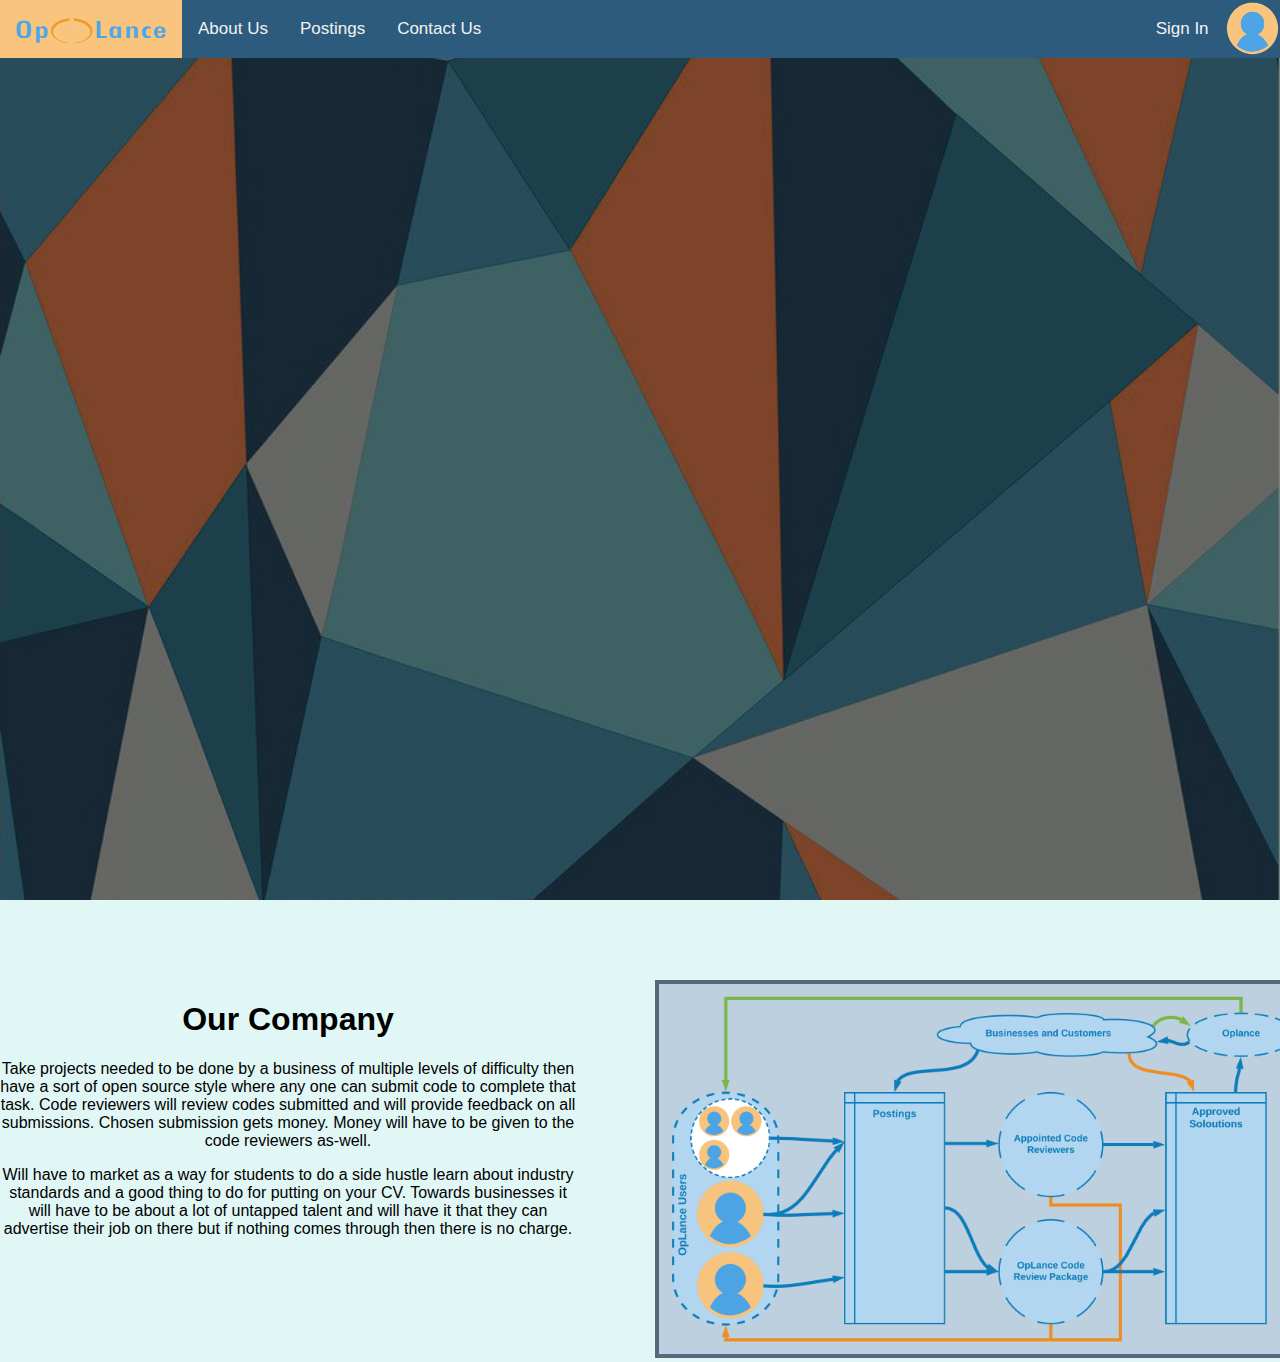
<file: index.html>
<!DOCTYPE html>
<html>
	<head>
		<title>OpLance</title>
		<!-- link to main stylesheet -->
		<link rel="stylesheet" type="text/css" href="css/style.css">
	</head>
	<body>
		<section>
			<div class="navbar" id="topnav">
				<a  href="https://www.qries.com/">
					<img src="https://harryburge.github.io/OpLance/imgs/OpLance_LogoText.png" width="150" height="30">
				</a>

				<a href="#aboutus"><span>About Us</span></a>
				<a href="postings.html">Postings</a>
				<a href="/contactus">Contact Us</a>

				<div class="navbar-right">
					<img src="https://harryburge.github.io/OpLance/imgs/signinicon.png" height="58">
					<a href="/signin">Sign In</a>
				</div>
			</div>
		</section>

		<section class="hero">
			<div class="hero-inner">
				<img class="animate-pop-in" src="https://harryburge.github.io/OpLance/imgs/OpLance_LogoText.png" width="700">
				<h2 class="animate-pop-in">Open Freelance Soloutions For All</h2>
				<a class="btn animate-pop-in" href="#aboutus">Find Out More</a>
			</div>
		</section>

		<main>
			<div class="grid-container">
				<div class="grid-item" id="col1">
					<h1 id="aboutus">Our Company</h1>
					<p>Take projects needed to be done by a business of multiple levels of difficulty then have a sort of open source style where any one can submit code to complete that task. Code reviewers will review codes submitted and will provide feedback on all submissions. Chosen submission gets money. Money will have to be given to the code reviewers as-well.</p>
					<p>Will have to market as a way for students to do a side hustle learn about industry standards and a good thing to do for putting on your CV. Towards businesses it will have to be about a lot of untapped talent and will have it that they can advertise their job on there but if nothing comes through then there is no charge.</p>
				</div>
				<div class="grid-item" id="col2">
					<img src="https://harryburge.github.io/OpLance/imgs/BusinessFlowDiagram.png" width="650">
				</div>
			</div> 
		</main>

		<script>
			/* When the user scrolls down, hide the navbar. When the user scrolls up, show the navbar */
			var prevScrollpos = window.pageYOffset;
			window.onscroll = function() {
			var currentScrollPos = window.pageYOffset;
			if (prevScrollpos > currentScrollPos) {
				document.getElementById("topnav").style.top = "0";
			} else {
				document.getElementById("topnav").style.top = "-62px";
			}
			prevScrollpos = currentScrollPos;
			} 
		</script>

	</body>
</html>
</file>
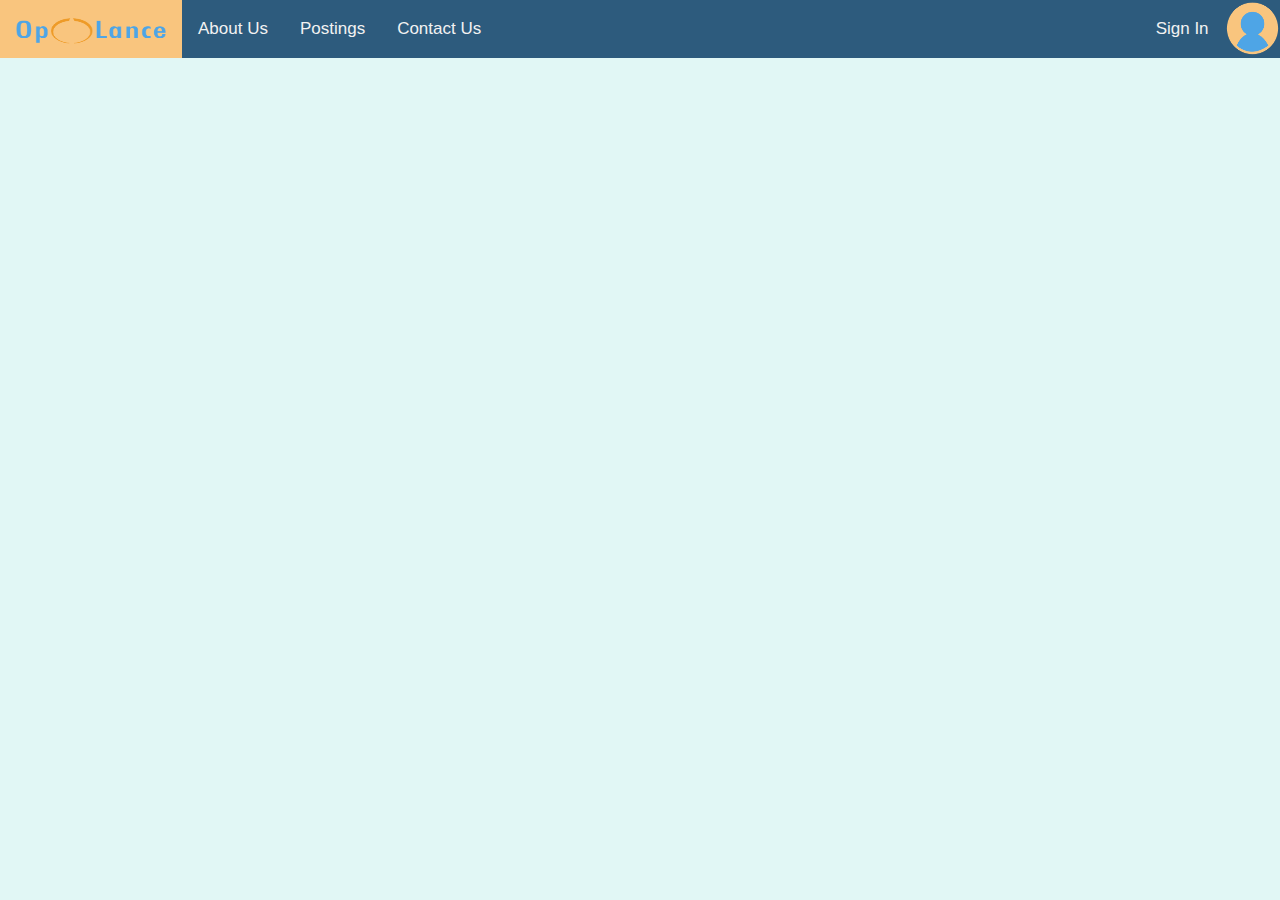
<file: postings.html>
<!DOCTYPE html>
<html>
	<head>
		<title>Oplance Postings</title>
		<!-- link to main stylesheet -->
		<link rel="stylesheet" type="text/css" href="css/style.css">
	</head>
	<body>
		<section>
			<div class="navbar" id="topnav">
				<a  href="https://www.qries.com/">
					<img src="https://harryburge.github.io/OpLance/imgs/OpLance_LogoText.png" width="150" height="30">
				</a>

				<a href="#aboutus"><span>About Us</span></a>
				<a href="/postings">Postings</a>
				<a href="/contactus">Contact Us</a>

				<div class="navbar-right">
					<img src="https://harryburge.github.io/OpLance/imgs/signinicon.png" height="58">
					<a href="/signin">Sign In</a>
				</div>
			</div>
        </section>

        <main>
            
            <section>
                <div class="posting">
                    
                </div>
            </section>
		</main>
        
		<script>
			/* When the user scrolls down, hide the navbar. When the user scrolls up, show the navbar */
			var prevScrollpos = window.pageYOffset;
			window.onscroll = function() {
			var currentScrollPos = window.pageYOffset;
			if (prevScrollpos > currentScrollPos) {
				document.getElementById("topnav").style.top = "0";
			} else {
				document.getElementById("topnav").style.top = "-62px";
			}
			prevScrollpos = currentScrollPos;
			} 
		</script>

	</body>
</html>
</file>
<file: css/style.css>
@import url('https://fonts.googleapis.com/css?family=Anonymous+Pro&display=swap');

body {
    margin: 0px;
    font-family: Charcoal, sans-serif;
    background: #e1f7f5;
}


/* Hero */
.hero {
    width: 100vw;
    height: 100vh;

    display: flex;
    justify-content: center;
    align-items: center;
    
    text-align: center;
    color: white;
    font-family: "Anonymous Pro";
    
    background-image: linear-gradient(rgba(0, 0, 0, 0.5),rgba(0, 0, 0, 0.5)), url(https://harryburge.github.io/OpLance/imgs/hero.jpg);
    background-size: cover;
    background-position: center center;
    background-repeat: no-repeat;
    background-attachment: fixed;
}

.hero:after {
    animation: rotate-up .5s .5s cubic-bezier(0, 0.5, 0, 1) forwards;
    background: #e1f7f5;
    content: "";
    height: 5rem;
    left: -5%;
    position: absolute;
      right: 0%;
      top: 100%;
    transform-origin: 0 0;
    z-index: 0;
}

.hero img{
    animation-delay: 0.6s;
}

.hero h2{
    animation-delay: 0.8s;
}

.hero .btn {
    /* Positioning and sizing */
    display: block;
    width: 200px;
    
    /* Padding and margins */
    padding: 1em;
    margin-top: 50px;
    margin-left: auto;
    margin-right: auto;
    
    /* Text styles */
    text-decoration: none;
    font-size: 1.2em;
    color: white;
    font-family: Charcoal, sans-serif;
    
    /* Border styles */
    border: 3px solid white;
    border-radius: 7px;

    /* Background styles */
    /* background-color: rgba(147, 112, 219, 0.8); */

    animation-delay: 0.9s;
}

.hero .btn:hover {
    background-color: rgba(200, 200, 200, 0.4);
}

/* Hero Animation */
@keyframes pop-in {
    0% {
        opacity: 0;
        transform: translateY(-4rem) scale(.8);
    }
    100% {
        opacity: 1;
        transform: none;
    }
}

.animate-pop-in {
    animation: pop-in .6s cubic-bezier(0, 0.9, 0.3, 1.2) forwards;
    opacity: 0;
}

@keyframes rotate-up {
    100% {
        transform: rotateZ(-3deg);
    }
}


/* Navbar */
.navbar {
    background-color: #2d5b7d;
    overflow: hidden;
    position: fixed;
    top: 0;
    width: 100%;
    transition: top 0.3s;
    z-index: 1;
}

.navbar a {
  float: left;
  color: #f2f2f2;
  padding: 14px 16px;
  text-decoration: none;
  font-size: 17px;
  text-align: center;
  line-height: 30px;
  height: 30px;
}

.navbar a:hover {
  background-color: #f9c57e;
  color: black;
}

.navbar-right {
  float: right;
}

.navbar img {
    padding: 0px;
    display: inline-block;
    vertical-align: middle;
}


/* Grid */
.grid-container {
    display: grid;
    grid-gap: 0px 30px;
}

.grid-item {
    padding: 0px;
    text-align: center;
}

#col1 {
    grid-row-start: 1;
    grid-row-end: 2;
    grid-column-start: 1;
    grid-column-end: 2;
    width: 45vw;
}

#col2 {
    grid-row-start: 1;
    grid-row-end: 2;
    grid-column-start: 2;
    grid-column-end: 3;
    width: 45vw;
}

/* Posting */
.posting {
    
}

main{
    margin-top: 80px;
}

main img{
    border: 4px solid #516a7c;
    background: #bdd0df;
}
</file>
